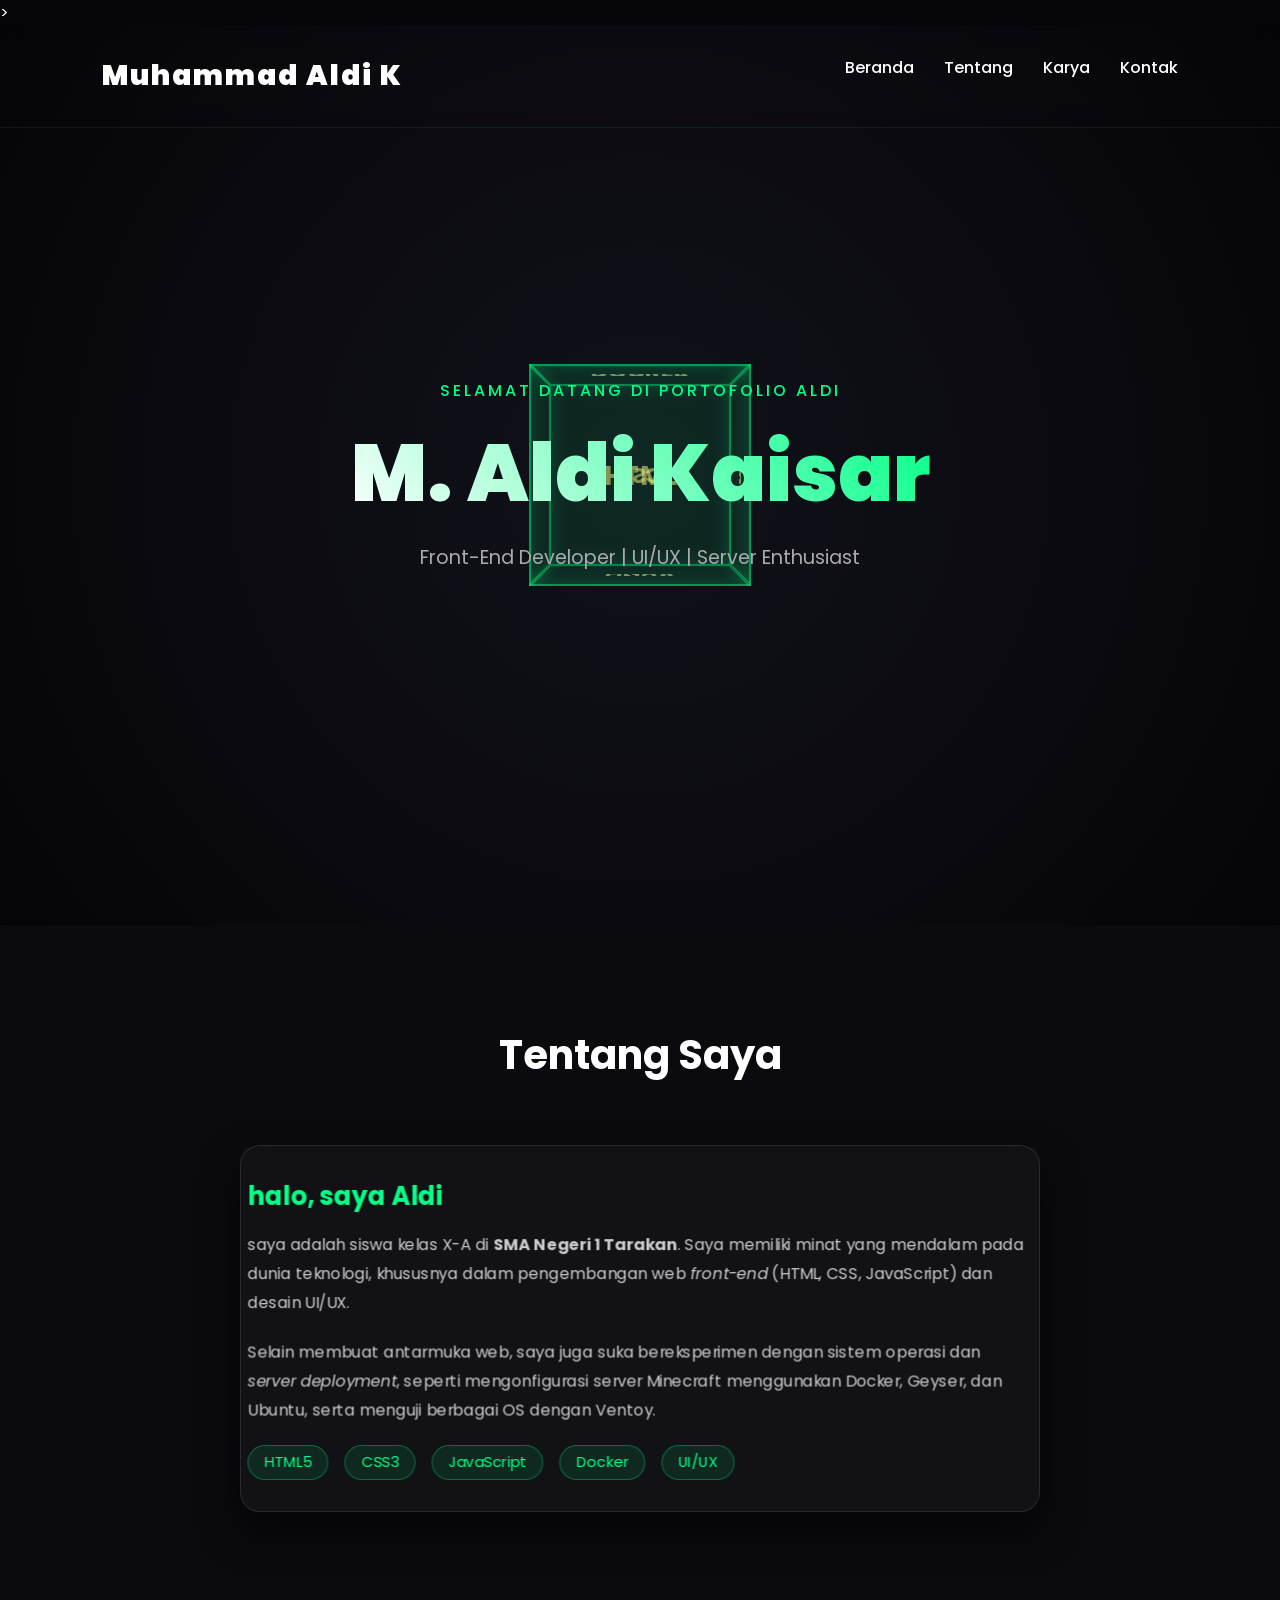
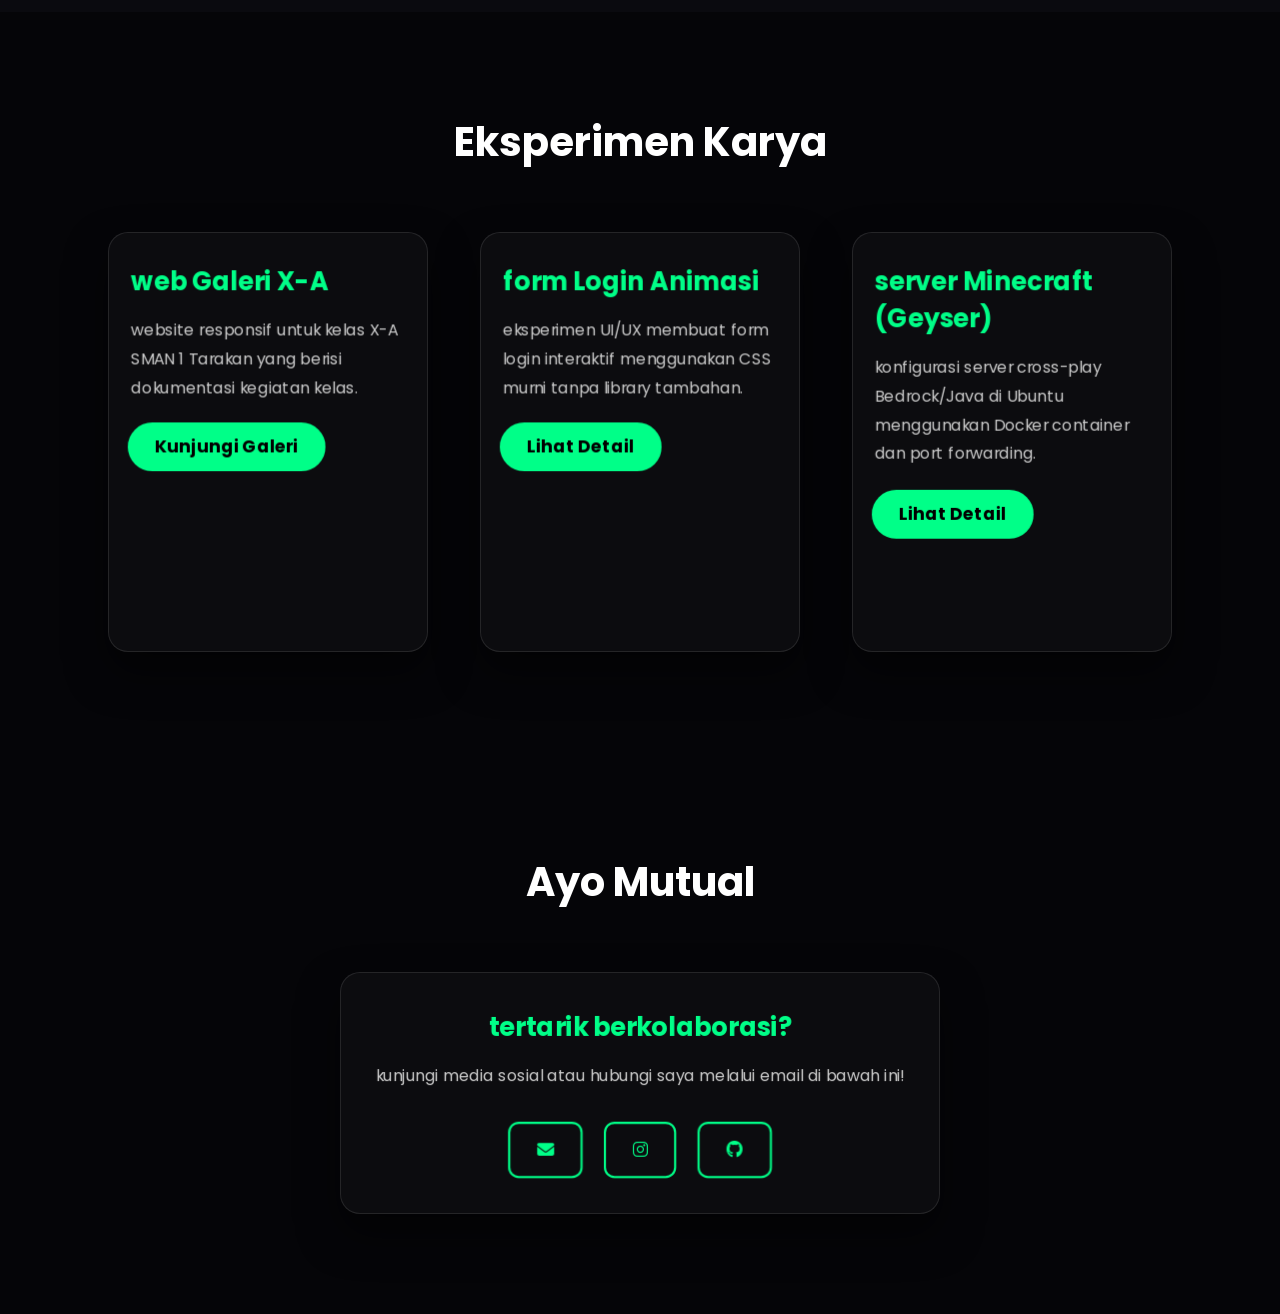
<file: index.html>
<!DOCTYPE html>
<html lang="id">
<head>
    <meta charset="UTF-8">
    <meta name="viewport" content="width=device-width, initial-scale=1.0">
    <title>port Muhammad Aldi Kaisar</title>
    <link rel="stylesheet" href="style.css">
    <link rel="stylesheet" href="https://cdnjs.cloudflare.com/ajax/libs/font-awesome/6.4.2/css/all.min.css">
</head>
<body>

>
    <nav>
        <div class="logo">Muhammad Aldi K<span></span></div>
        <ul class="nav-links">
            <li><a href="#home">Beranda</a></li>
            <li><a href="#about">Tentang</a></li>
            <li><a href="#projects">Karya</a></li>
            <li><a href="#contact">Kontak</a></li>
        </ul>
    </nav>

    <section id="home" class="hero-section">
        <div class="parallax-wrapper">
            <div class="hero-text layer" data-speed="-2">
                <p class="greeting">Selamat Datang di Portofolio Aldi</p>
                <h1>M. Aldi Kaisar</h1>
                <p class="role">Front-End Developer | UI/UX | Server Enthusiast</p>
            </div>

            <div class="cube-container layer" data-speed="3">
                <div class="cube">
                    <div class="face front">HTML</div>
                    <div class="face back">CSS</div>
                    <div class="face right">JS</div>
                    <div class="face left">UI/UX</div>
                    <div class="face top">DOCKER</div>
                    <div class="face bottom">LINUX</div>
                </div>
            </div>
        </div>
    </section>


    <section id="about" class="about-section">
        <h2 class="section-title">Tentang Saya</h2>
        <div class="about-container tilt-card">
            <div class="card-content">
                <div class="card-glow"></div>
                <h3 class="pop-out">halo, saya Aldi</h3>
                <p class="pop-out">
                    saya adalah siswa kelas X-A di <strong>SMA Negeri 1 Tarakan</strong>. Saya memiliki minat yang mendalam pada dunia teknologi, khususnya dalam pengembangan web <em>front-end</em> (HTML, CSS, JavaScript) dan desain UI/UX.
                </p>
                <p class="pop-out">
                    Selain membuat antarmuka web, saya juga suka bereksperimen dengan sistem operasi dan <em>server deployment</em>, seperti mengonfigurasi server Minecraft menggunakan Docker, Geyser, dan Ubuntu, serta menguji berbagai OS dengan Ventoy.
                </p>
                <div class="tech-stack pop-out">
                    <span>HTML5</span>
                    <span>CSS3</span>
                    <span>JavaScript</span>
                    <span>Docker</span>
                    <span>UI/UX</span>
                </div>
            </div>
        </div>
    </section>


    <section id="projects" class="projects-section">
        <h2 class="section-title">Eksperimen Karya</h2>
        <div class="cards-container">


<div class="tilt-card">
    <div class="card-content">
        <div class="card-glow"></div>
        <h3 class="pop-out">web Galeri X-A</h3>
        <p class="pop-out">website responsif untuk kelas X-A SMAN 1 Tarakan yang berisi dokumentasi kegiatan kelas.</p>
        

        <a href="gallery.html" target="_blank" class="btn pop-out">Kunjungi Galeri</a>
    </div>
</div>


            <div class="tilt-card">
                <div class="card-content">
                    <div class="card-glow"></div>
                    <h3 class="pop-out">form Login Animasi</h3>
                    <p class="pop-out">eksperimen UI/UX membuat form login interaktif menggunakan CSS murni tanpa library tambahan.</p>
                    <a href="#" class="btn pop-out">Lihat Detail</a>
                </div>
            </div>


            <div class="tilt-card">
                <div class="card-content">
                    <div class="card-glow"></div>
                    <h3 class="pop-out">server Minecraft (Geyser)</h3>
                    <p class="pop-out">konfigurasi server cross-play Bedrock/Java di Ubuntu menggunakan Docker container dan port forwarding.</p>
                    <a href="#" class="btn pop-out">Lihat Detail</a>
                </div>
            </div>
        </div>
    </section>


    <section id="contact" class="contact-section">
        <h2 class="section-title">Ayo Mutual</h2>
        <div class="contact-container tilt-card">
            <div class="card-content text-center">
                <div class="card-glow"></div>
                <h3 class="pop-out">tertarik berkolaborasi?</h3>
                <p class="pop-out">kunjungi media sosial atau hubungi saya melalui email di bawah ini!</p>
                <div class="social-links pop-out">
 
                    <a href="mailto:muhmdaldikaisar@gmail.com" class="social-btn" title="Email Saya"><i class="fa-solid fa-envelope"></i></a>
                    <a href="https://instagram.com/muhmdaldikaisar" target="_blank" class="social-btn" title="Instagram Saya"><i class="fa-brands fa-instagram"></i></a>
                    <a href="https://github.com/Dyvone" target="_blank" class="social-btn" title="GitHub Saya"><i class="fa-brands fa-github"></i></a>
                </div>
            </div>
        </div>
    </section>

    <script src="script.js"></script>
</body>
</html>
</file>
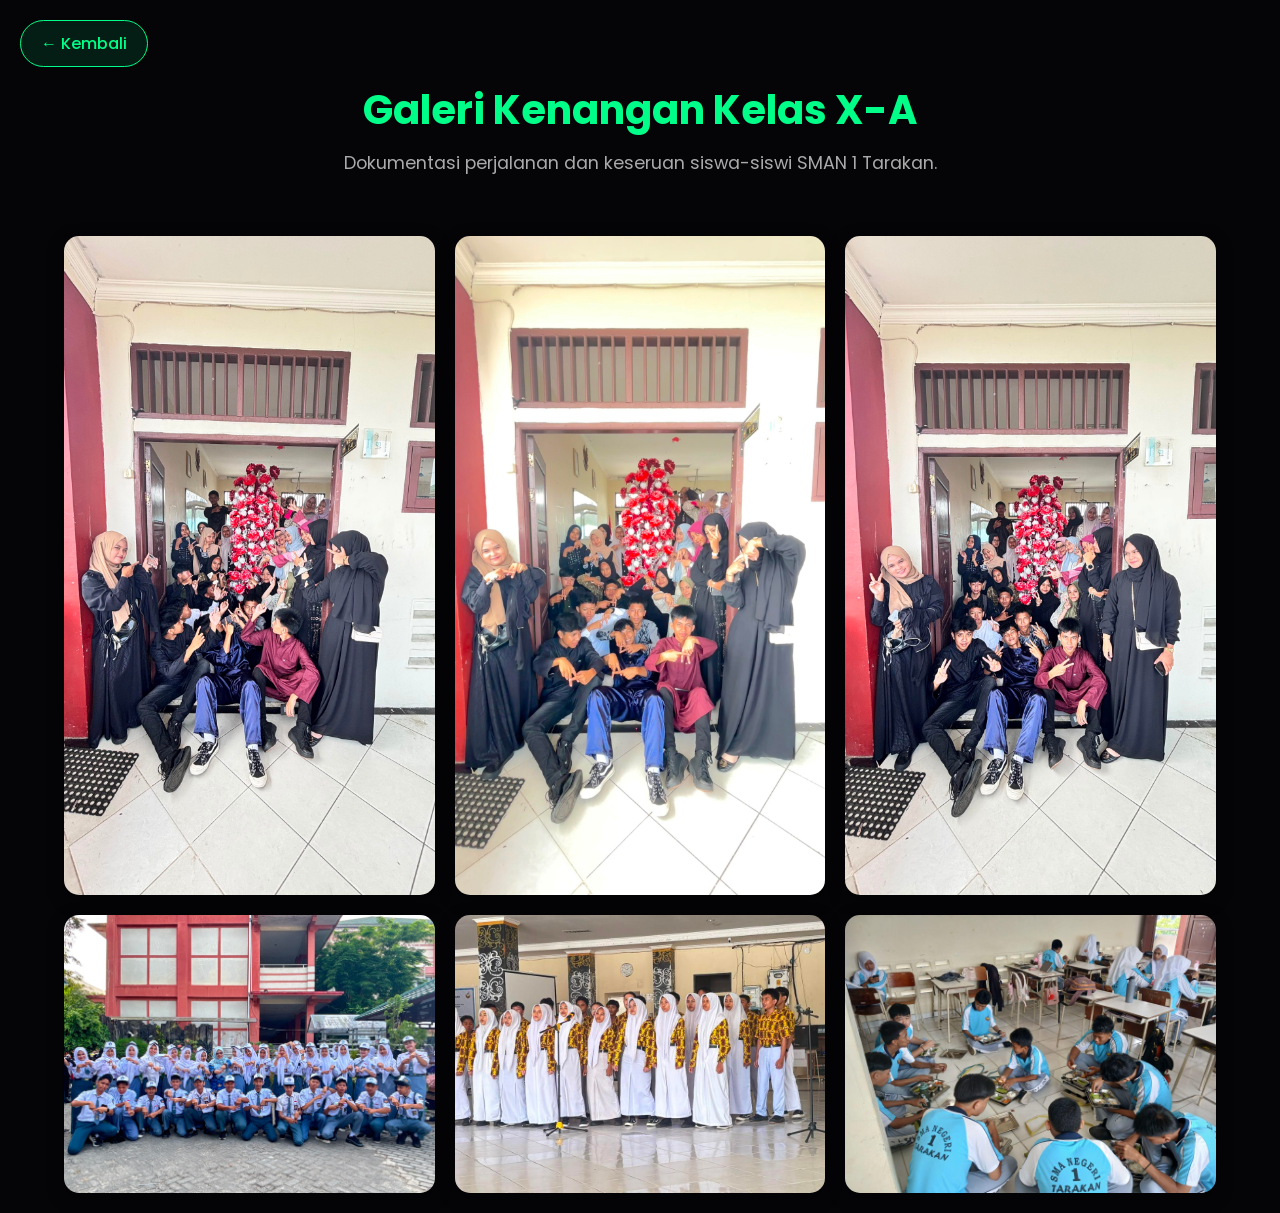
<file: gallery.html>
<!DOCTYPE html>
<html lang="id">
<head>
    <meta charset="UTF-8">
    <meta name="viewport" content="width=device-width, initial-scale=1.0">
    <title>Galeri Kelas X-A | SMAN 1 Tarakan</title>
    <link rel="stylesheet" href="galeri-style.css">
</head>
<body>

    <!-- Tombol Kembali ke Portofolio -->
    <a href="index.html" class="back-btn">← Kembali</a>

    <header class="gallery-header">
        <h1>Galeri Kenangan Kelas X-A</h1>
        <p>Dokumentasi perjalanan dan keseruan siswa-siswi SMAN 1 Tarakan.</p>
    </header>


    <main class="gallery-container">

        <div class="gallery-item">
            <img src="maulid.jpg" alt="Kegiatan Kelas 1">
           
        </div>
   
        <div class="gallery-item">
            <img src="maulid3.jpg" alt="Kegiatan Kelas 2">
            
        </div>

        <div class="gallery-item">
            <img src="maulid2.jpg" alt="Kegiatan Kelas 3">
            
        </div>
       
        <div class="gallery-item">
            <img src="satu kelas.jpg" alt="Kegiatan Kelas 4">
         
        </div>
        
        <div class="gallery-item">
            <img src="foto1.jpg" alt="Kegiatan Kelas 5">
           
        </div>
       
        <div class="gallery-item">
            <img src="foto2.jpg" alt="Kegiatan Kelas 6">
            
        </div>
    </main>

 
    <div id="lightbox" class="lightbox">
        <span class="close-btn">&times;</span>
        <img class="lightbox-content" id="lightbox-img">
        <div id="caption"></div>
    </div>

    <script src="galeri-script.js"></script>
</body>
</html>
</file>
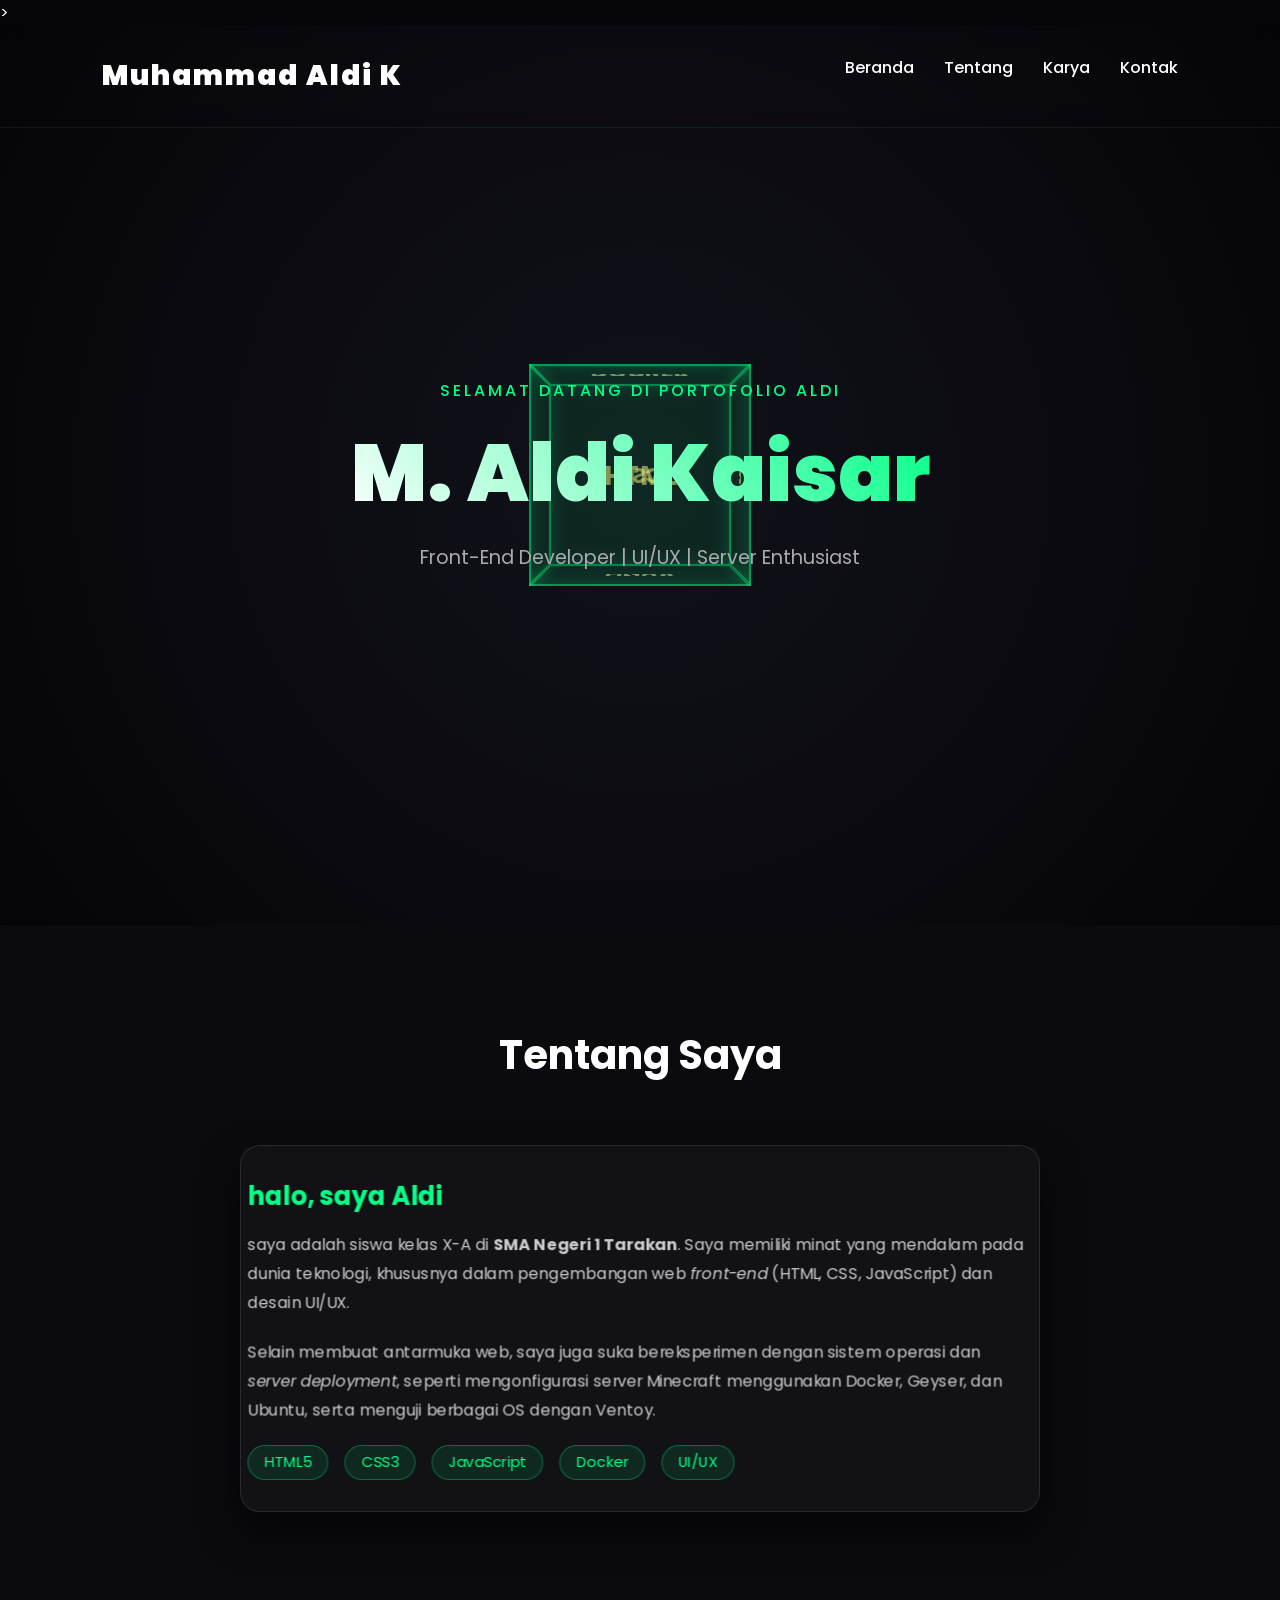
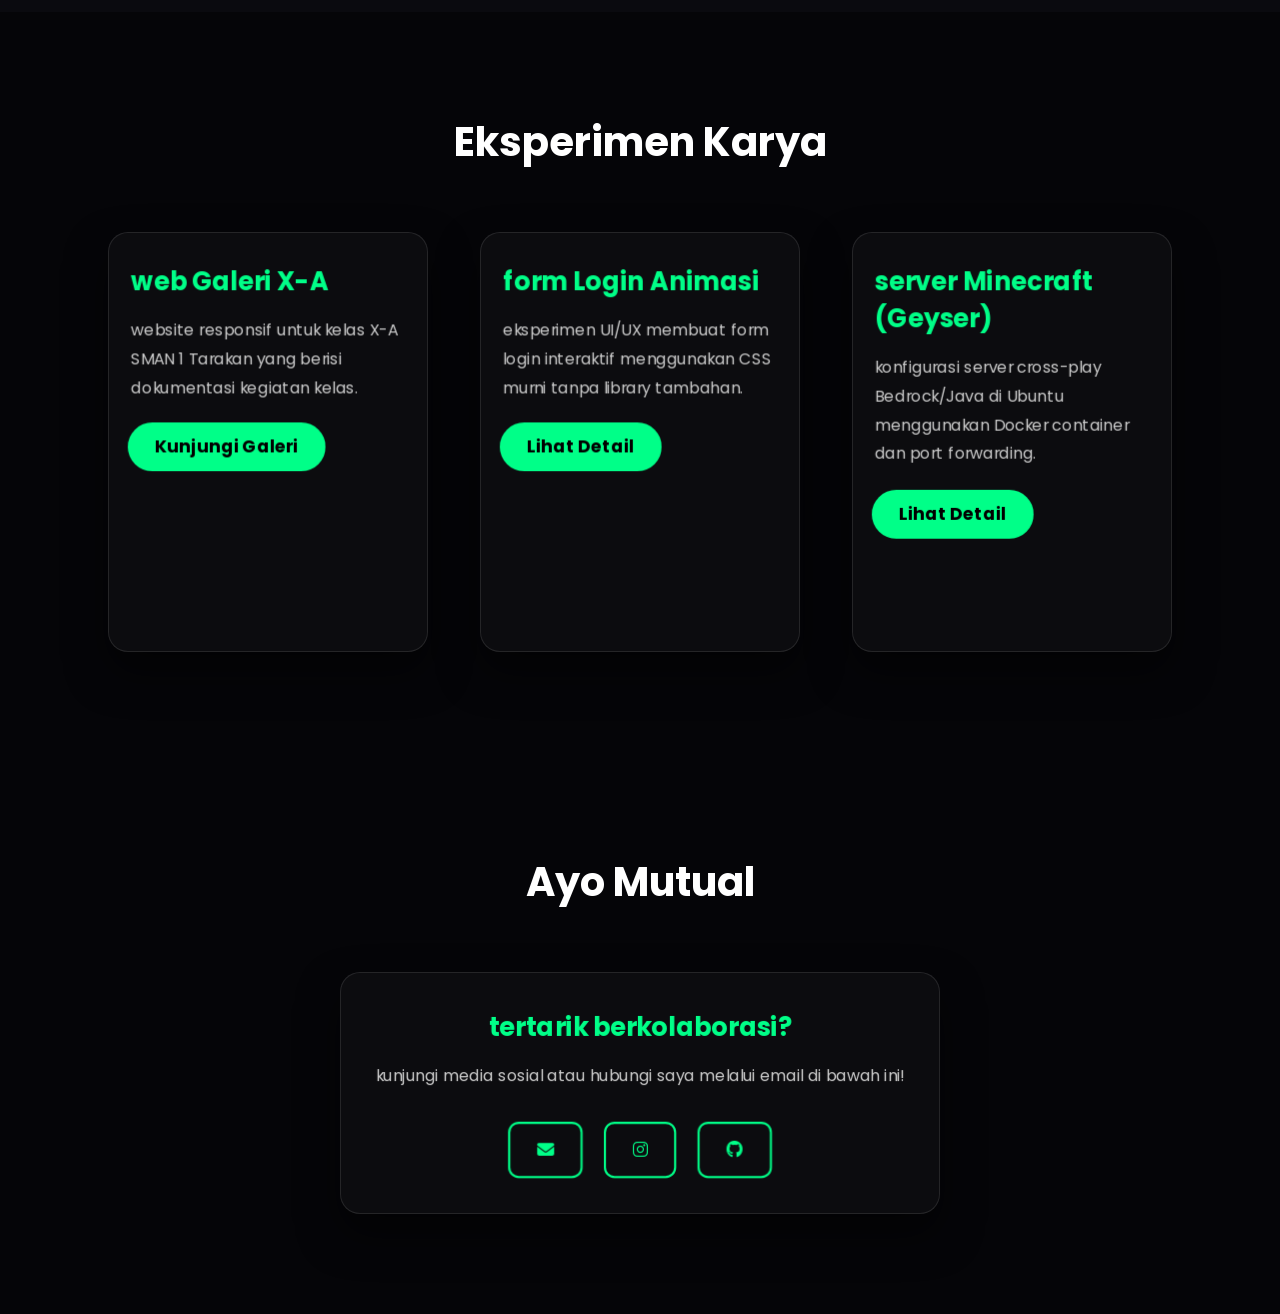
<file: port.html>
<!DOCTYPE html>
<html lang="id">
<head>
    <meta charset="UTF-8">
    <meta name="viewport" content="width=device-width, initial-scale=1.0">
    <title>port Muhammad Aldi Kaisar</title>
    <link rel="stylesheet" href="style.css">
    <link rel="stylesheet" href="https://cdnjs.cloudflare.com/ajax/libs/font-awesome/6.4.2/css/all.min.css">
</head>
<body>

>
    <nav>
        <div class="logo">Muhammad Aldi K<span></span></div>
        <ul class="nav-links">
            <li><a href="#home">Beranda</a></li>
            <li><a href="#about">Tentang</a></li>
            <li><a href="#projects">Karya</a></li>
            <li><a href="#contact">Kontak</a></li>
        </ul>
    </nav>

    <section id="home" class="hero-section">
        <div class="parallax-wrapper">
            <div class="hero-text layer" data-speed="-2">
                <p class="greeting">Selamat Datang di Portofolio Aldi</p>
                <h1>M. Aldi Kaisar</h1>
                <p class="role">Front-End Developer | UI/UX | Server Enthusiast</p>
            </div>

            <div class="cube-container layer" data-speed="3">
                <div class="cube">
                    <div class="face front">HTML</div>
                    <div class="face back">CSS</div>
                    <div class="face right">JS</div>
                    <div class="face left">UI/UX</div>
                    <div class="face top">DOCKER</div>
                    <div class="face bottom">LINUX</div>
                </div>
            </div>
        </div>
    </section>


    <section id="about" class="about-section">
        <h2 class="section-title">Tentang Saya</h2>
        <div class="about-container tilt-card">
            <div class="card-content">
                <div class="card-glow"></div>
                <h3 class="pop-out">halo, saya Aldi</h3>
                <p class="pop-out">
                    saya adalah siswa kelas X-A di <strong>SMA Negeri 1 Tarakan</strong>. Saya memiliki minat yang mendalam pada dunia teknologi, khususnya dalam pengembangan web <em>front-end</em> (HTML, CSS, JavaScript) dan desain UI/UX.
                </p>
                <p class="pop-out">
                    Selain membuat antarmuka web, saya juga suka bereksperimen dengan sistem operasi dan <em>server deployment</em>, seperti mengonfigurasi server Minecraft menggunakan Docker, Geyser, dan Ubuntu, serta menguji berbagai OS dengan Ventoy.
                </p>
                <div class="tech-stack pop-out">
                    <span>HTML5</span>
                    <span>CSS3</span>
                    <span>JavaScript</span>
                    <span>Docker</span>
                    <span>UI/UX</span>
                </div>
            </div>
        </div>
    </section>


    <section id="projects" class="projects-section">
        <h2 class="section-title">Eksperimen Karya</h2>
        <div class="cards-container">


<div class="tilt-card">
    <div class="card-content">
        <div class="card-glow"></div>
        <h3 class="pop-out">web Galeri X-A</h3>
        <p class="pop-out">website responsif untuk kelas X-A SMAN 1 Tarakan yang berisi dokumentasi kegiatan kelas.</p>
        

        <a href="gallery.html" target="_blank" class="btn pop-out">Kunjungi Galeri</a>
    </div>
</div>


            <div class="tilt-card">
                <div class="card-content">
                    <div class="card-glow"></div>
                    <h3 class="pop-out">form Login Animasi</h3>
                    <p class="pop-out">eksperimen UI/UX membuat form login interaktif menggunakan CSS murni tanpa library tambahan.</p>
                    <a href="#" class="btn pop-out">Lihat Detail</a>
                </div>
            </div>


            <div class="tilt-card">
                <div class="card-content">
                    <div class="card-glow"></div>
                    <h3 class="pop-out">server Minecraft (Geyser)</h3>
                    <p class="pop-out">konfigurasi server cross-play Bedrock/Java di Ubuntu menggunakan Docker container dan port forwarding.</p>
                    <a href="#" class="btn pop-out">Lihat Detail</a>
                </div>
            </div>
        </div>
    </section>


    <section id="contact" class="contact-section">
        <h2 class="section-title">Ayo Mutual</h2>
        <div class="contact-container tilt-card">
            <div class="card-content text-center">
                <div class="card-glow"></div>
                <h3 class="pop-out">tertarik berkolaborasi?</h3>
                <p class="pop-out">kunjungi media sosial atau hubungi saya melalui email di bawah ini!</p>
                <div class="social-links pop-out">
 
                    <a href="mailto:muhmdaldikaisar@gmail.com" class="social-btn" title="Email Saya"><i class="fa-solid fa-envelope"></i></a>
                    <a href="https://instagram.com/muhmdaldikaisar" target="_blank" class="social-btn" title="Instagram Saya"><i class="fa-brands fa-instagram"></i></a>
                    <a href="https://github.com/Dyvone" target="_blank" class="social-btn" title="GitHub Saya"><i class="fa-brands fa-github"></i></a>
                </div>
            </div>
        </div>
    </section>

    <script src="script.js"></script>
</body>
</html>
</file>
<file: style.css>
@import url('https://fonts.googleapis.com/css2?family=Poppins:wght@300;500;700;900&display=swap');

* {
    margin: 0;
    padding: 0;
    box-sizing: border-box;
    font-family: 'Poppins', sans-serif;
    scroll-behavior: smooth;
}

body {
    background-color: #050508;
    color: #fff;
    overflow-x: hidden;
}


nav {
    display: flex;
    justify-content: space-between;
    padding: 30px 8%;
    position: fixed;
    width: 100%;
    z-index: 1000;
    backdrop-filter: blur(10px);
    border-bottom: 1px solid rgba(0, 255, 136, 0.1);
}

.logo { font-size: 28px; font-weight: 900; letter-spacing: 2px; }
.logo span { color: #00ff88; }

.nav-links { list-style: none; display: flex; gap: 30px; }
.nav-links a { color: #fff; text-decoration: none; font-weight: 500; transition: 0.3s; }
.nav-links a:hover { color: #00ff88; text-shadow: 0 0 10px rgba(0, 255, 136, 0.5); }


.hero-section {
    height: 100vh;
    display: flex;
    align-items: center;
    justify-content: center;
    perspective: 1000px;
    overflow: hidden;
    position: relative;
    background: radial-gradient(circle at center, #11111a 0%, #050508 100%);
}

.parallax-wrapper {
    width: 100%; height: 100%; position: relative; transform-style: preserve-3d;
    display: flex; align-items: center; justify-content: center;
}

.hero-text {
    text-align: center; position: absolute; z-index: 2; pointer-events: none;
}
.hero-text h1 {
    font-size: 5rem; font-weight: 900; margin: 10px 0;
    background: linear-gradient(45deg, #fff, #00ff88);
    -webkit-background-clip: text; -webkit-text-fill-color: transparent;
}
.greeting { color: #00ff88; letter-spacing: 3px; font-weight: 500; text-transform: uppercase; }
.role { color: #aaa; font-size: 1.2rem; }


.cube-container { position: absolute; width: 200px; height: 200px; z-index: 1; perspective: 1000px; pointer-events: none; }
.cube { width: 100%; height: 100%; position: relative; transform-style: preserve-3d; animation: rotateCube 15s infinite linear; }
.face {
    position: absolute; width: 200px; height: 200px;
    background: rgba(0, 255, 136, 0.05); border: 2px solid rgba(0, 255, 136, 0.5);
    display: flex; align-items: center; justify-content: center; font-size: 24px; font-weight: bold; color: rgba(255, 255, 136, 0.5); box-shadow: 0 0 20px rgba(0, 255, 136, 0.2) inset;
}
.front  { transform: translateZ(100px); }
.back   { transform: rotateY(180deg) translateZ(100px); }
.right  { transform: rotateY(90deg) translateZ(100px); }
.left   { transform: rotateY(-90deg) translateZ(100px); }
.top    { transform: rotateX(90deg) translateZ(100px); }
.bottom { transform: rotateX(-90deg) translateZ(100px); }
@keyframes rotateCube { 0% { transform: rotateX(0deg) rotateY(0deg); } 100% { transform: rotateX(360deg) rotateY(360deg); } }


section { padding: 100px 8%; perspective: 1000px; }
.section-title { text-align: center; font-size: 2.5rem; margin-bottom: 60px; color: #fff; }


.tilt-card { perspective: 1000px; margin: 0 auto; }
.card-content {
    background: rgba(255, 255, 255, 0.03); border: 1px solid rgba(255,255,255,0.1);
    border-radius: 20px; padding: 40px 30px; position: relative;
    transform-style: preserve-3d; transition: transform 0.1s ease, box-shadow 0.1s ease;
    box-shadow: 0 20px 40px rgba(0,0,0,0.5); width: 100%; height: 100%;
}
.pop-out { transform: translateZ(60px); transition: transform 0.3s; }
.card-content h3 { font-size: 24px; margin-bottom: 15px; color: #00ff88; }
.card-content p { color: #ccc; font-size: 15px; line-height: 1.8; margin-bottom: 20px; }


.about-section { background-color: #0a0a0f; }
.about-container { max-width: 800px; }
.tech-stack { display: flex; gap: 15px; flex-wrap: wrap; margin-top: 20px; }
.tech-stack span { background: rgba(0, 255, 136, 0.1); color: #00ff88; padding: 5px 15px; border-radius: 20px; font-size: 14px; border: 1px solid rgba(0, 255, 136, 0.3); }


.cards-container { display: flex; justify-content: center; gap: 40px; flex-wrap: wrap; }
.projects-section .tilt-card { width: 320px; height: 420px; }
.btn {
    display: inline-block; padding: 10px 25px; background: #00ff88; color: #000;
    text-decoration: none; border-radius: 30px; font-weight: bold; transform: translateZ(80px); transition: 0.3s;
}
.btn:hover { background: #fff; box-shadow: 0 0 20px #00ff88; }


.contact-section { background-color: #050508; }
.contact-container { max-width: 600px; }
.text-center { text-align: center; }
.social-links { display: flex; justify-content: center; gap: 20px; margin-top: 30px; }
.social-btn {
    padding: 12px 25px; border: 2px solid #00ff88; color: #00ff88;
    text-decoration: none; border-radius: 10px; font-weight: bold;
    transition: 0.3s; transform: translateZ(70px);
}
.social-btn:hover { background: #00ff88; color: #000; transform: translateZ(90px) scale(1.1); box-shadow: 0 10px 20px rgba(0, 255, 136, 0.4); }


/* =========================================
   RESPONSIVE DESIGN (UNTUK HP & TABLET)
   ========================================= */
@media screen and (max-width: 768px) {
    /* 1. Perbaiki Navigasi yang Bertumpuk */
    nav {
        flex-direction: column;
        padding: 15px 5%;
        gap: 15px;
    }
    .logo {
        font-size: 22px;
    }
    .nav-links {
        gap: 15px;
        flex-wrap: wrap;
        justify-content: center;
        font-size: 14px;
    }

    /* 2. Sesuaikan Ukuran Teks Hero & Posisi Kubus */
    .hero-text h1 {
        font-size: 3rem; /* Memperkecil font utama */
    }
    .greeting {
        font-size: 12px;
    }
    .role {
        font-size: 1rem;
    }
    .cube-container {
        transform: scale(0.6); /* Mengecilkan kubus di HP */
        margin-top: 250px; /* Menurunkan kubus agar tidak menutupi teks */
    }

    /* 3. Sesuaikan Ukuran Kartu (Cards) dan Spasi Section */
    section {
        padding: 80px 5%;
    }
    .section-title {
        font-size: 2rem;
        margin-bottom: 40px;
    }
    .cards-container {
        gap: 20px;
    }
    .tilt-card, 
    .projects-section .tilt-card {
        width: 100%; /* Agar kartu menyesuaikan lebar HP */
        max-width: 320px;
        height: auto;
        min-height: 400px;
    }
    .card-content {
        padding: 30px 20px;
    }
    .card-content h3 {
        font-size: 20px;
    }
    
    /* 4. Perbaiki Jarak Ikon Kontak */
    .social-links {
        gap: 15px;
    }
    .social-btn {
        width: 50px;
        height: 50px;
        font-size: 22px;
    }
}
</file>
<file: galeri-style.css>
@import url('https://fonts.googleapis.com/css2?family=Poppins:wght@300;500;700&display=swap');

* {
    margin: 0;
    padding: 0;
    box-sizing: border-box;
    font-family: 'Poppins', sans-serif;
}

body {
    background-color: #050508;
    color: #fff;
}

/* Tombol Kembali */
.back-btn {
    position: fixed;
    top: 20px;
    left: 20px;
    padding: 10px 20px;
    background: rgba(0, 255, 136, 0.1);
    border: 1px solid #00ff88;
    color: #00ff88;
    text-decoration: none;
    border-radius: 30px;
    font-weight: 500;
    z-index: 100;
    transition: 0.3s;
    backdrop-filter: blur(5px);
}

.back-btn:hover {
    background: #00ff88;
    color: #000;
}

/* Header */
.gallery-header {
    text-align: center;
    padding: 80px 20px 40px;
}

.gallery-header h1 {
    font-size: 2.5rem;
    color: #00ff88;
    margin-bottom: 10px;
}

.gallery-header p {
    color: #aaa;
    font-size: 1.1rem;
}

/* Grid Galeri */
.gallery-container {
    display: grid;
    grid-template-columns: repeat(auto-fit, minmax(300px, 1fr));
    gap: 20px;
    padding: 20px 5%;
    max-width: 1400px;
    margin: 0 auto;
}

.gallery-item {
    position: relative;
    border-radius: 15px;
    overflow: hidden;
    cursor: pointer;
    box-shadow: 0 5px 15px rgba(0,0,0,0.5);
}

.gallery-item img {
    width: 100%;
    height: 100%;
    object-fit: cover;
    display: block;
    transition: transform 0.5s ease;
}

/* Efek Hover di Foto */
.gallery-item:hover img {
    transform: scale(1.1);
}

.overlay {
    position: absolute;
    bottom: 0;
    left: 0;
    right: 0;
    background: linear-gradient(transparent, rgba(0,0,0,0.9));
    overflow: hidden;
    width: 100%;
    height: 100%;
    opacity: 0;
    transition: 0.5s ease;
    display: flex;
    align-items: flex-end;
    padding: 20px;
}

.gallery-item:hover .overlay {
    opacity: 1;
}

.overlay span {
    color: #00ff88;
    font-size: 1.2rem;
    font-weight: 700;
    transform: translateY(20px);
    transition: 0.3s ease;
}

.gallery-item:hover .overlay span {
    transform: translateY(0);
}

/* Lightbox (Pop-up Gambar) */
.lightbox {
    display: none;
    position: fixed;
    z-index: 1000;
    padding-top: 60px;
    left: 0;
    top: 0;
    width: 100%;
    height: 100%;
    background-color: rgba(0, 0, 0, 0.9);
}

.lightbox-content {
    margin: auto;
    display: block;
    max-width: 80%;
    max-height: 80vh;
    border-radius: 10px;
    box-shadow: 0 0 30px rgba(0, 255, 136, 0.3);
    animation: zoomIn 0.3s ease;
}

#caption {
    margin: auto;
    display: block;
    width: 80%;
    max-width: 700px;
    text-align: center;
    color: #00ff88;
    padding: 15px 0;
    font-size: 1.2rem;
    font-weight: 500;
}

.close-btn {
    position: absolute;
    top: 30px;
    right: 40px;
    color: #f1f1f1;
    font-size: 40px;
    font-weight: bold;
    cursor: pointer;
    transition: 0.3s;
}

.close-btn:hover {
    color: #00ff88;
}

@keyframes zoomIn {
    from {transform: scale(0.8); opacity: 0;}
    to {transform: scale(1); opacity: 1;}
}
</file>
